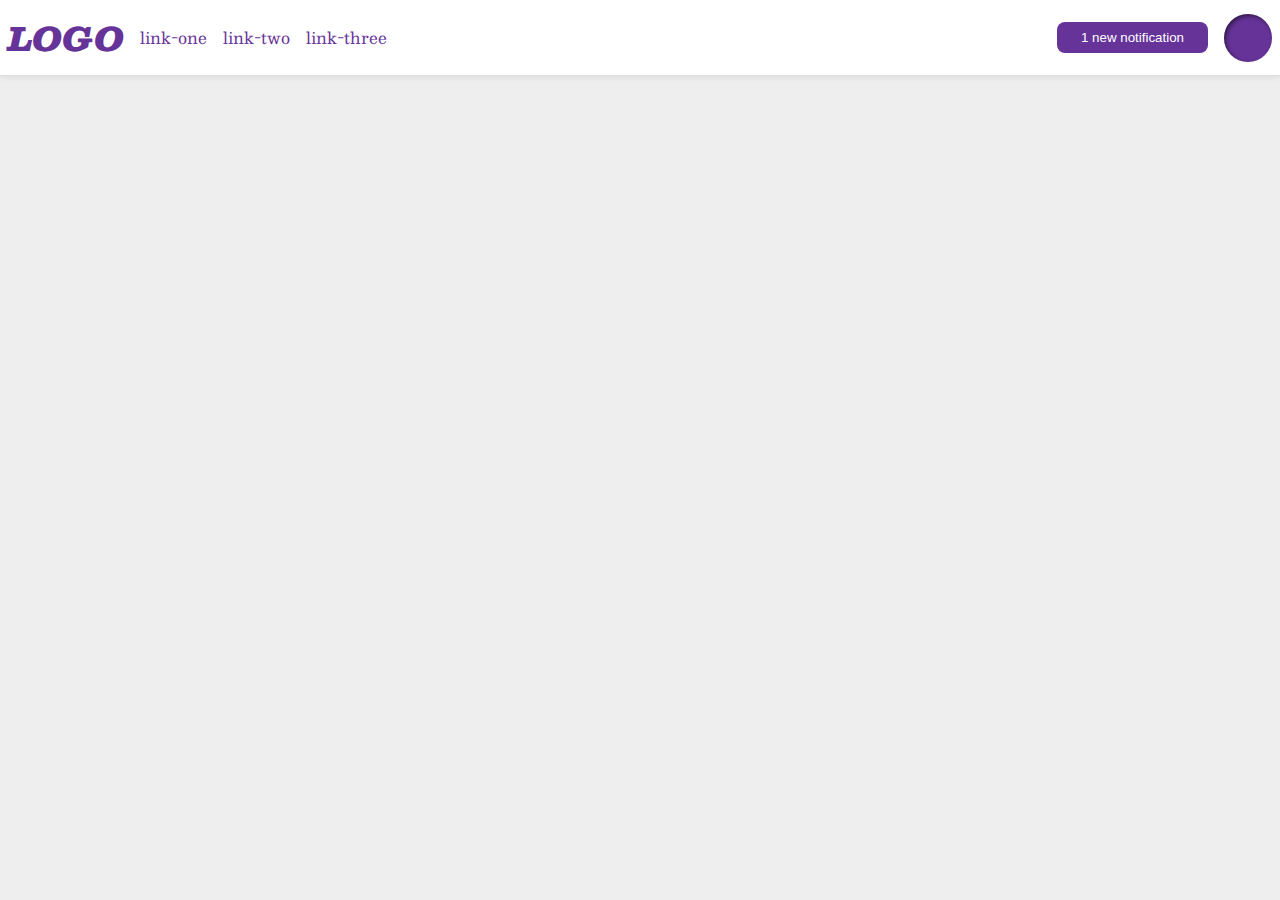
<file: flex/03-flex-header-2/index.html>
<!DOCTYPE html>
<html lang="en">
  <head>
    <meta charset="UTF-8">
    <meta http-equiv="X-UA-Compatible" content="IE=edge">
    <meta name="viewport" content="width=device-width, initial-scale=1.0">
    <title>Flex Header 2</title>
    <link rel="stylesheet" href="style.css">
  </head>
  <body>
    <div class="header">
      <div class="left">
        <div class="logo">
          LOGO
        </div>
        <ul class="links">
          <li><a href="google.com">link-one</a></li>
          <li><a href="google.com">link-two</a></li>
          <li><a href="google.com">link-three</a></li>
        </ul>
      </div>
      <div class="right">
        <button class="notifications">
          1 new notification
        </button>
        <div class="profile-image"></div>
      </div>
    </div>
  </body>
</html>
</file>
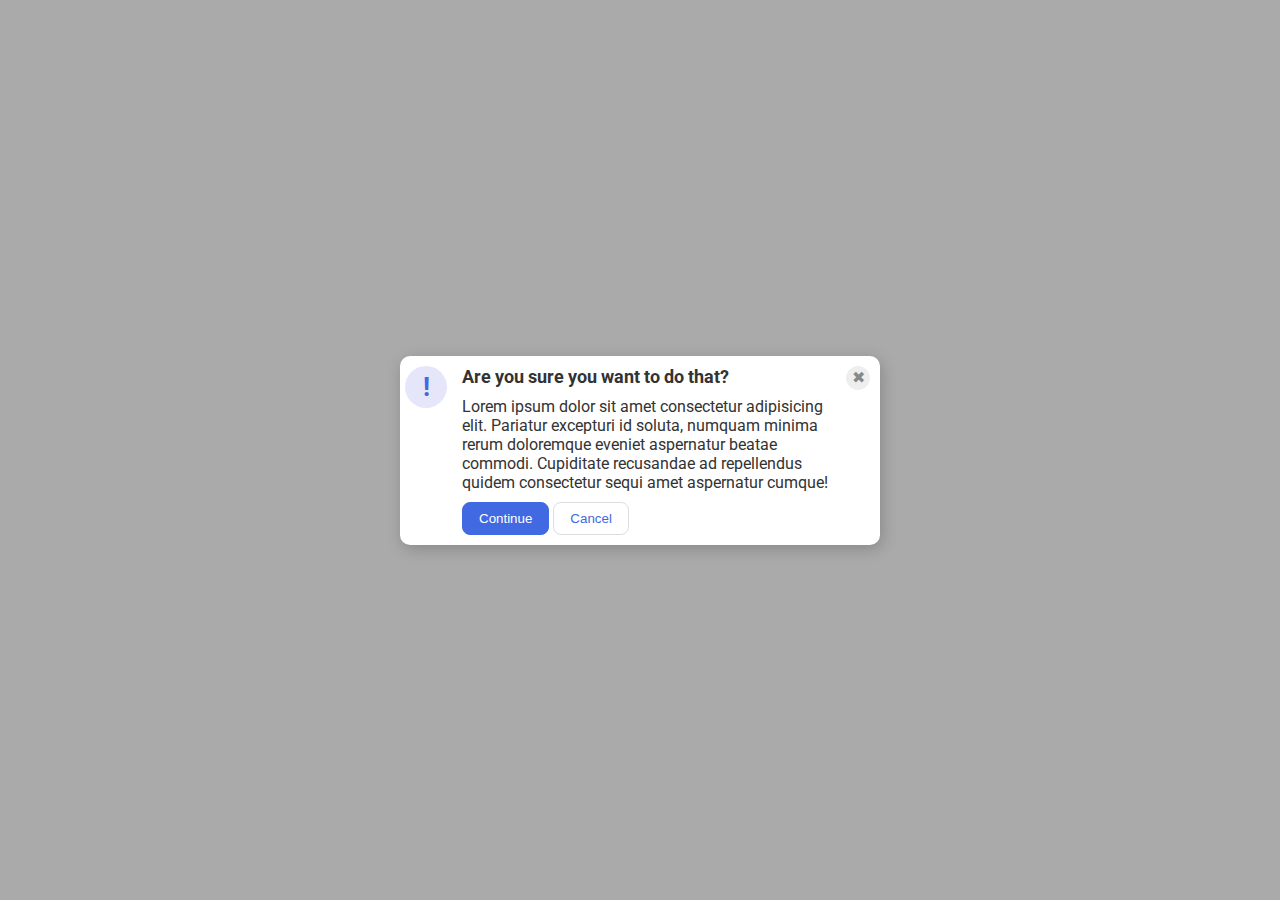
<file: flex/05-flex-modal/index.html>
<!DOCTYPE html>
<html lang="en">
  <head>
    <meta charset="UTF-8">
    <meta http-equiv="X-UA-Compatible" content="IE=edge">
    <meta name="viewport" content="width=device-width, initial-scale=1.0">
    <link rel="stylesheet" href="style.css">
    <title>Modal</title>
  </head>
  <body>
    <div class="modal">
      <div class="elm">
        <div class="icon">!</div>
      </div>
      <div class="elm">
        <div class="header">Are you sure you want to do that?</div>
        <div class="text">Lorem ipsum dolor sit amet consectetur adipisicing elit. Pariatur excepturi id soluta, numquam minima rerum doloremque eveniet aspernatur beatae commodi. Cupiditate recusandae ad repellendus quidem consectetur sequi amet aspernatur cumque!</div>
        <div>
          <button class="continue">Continue</button>
          <button class="cancel">Cancel</button>
        </div>
      </div>
      <div class="elm">
        <button class="close-button">✖</button>
      </div>
    </div>
  </body>
</html>
</file>
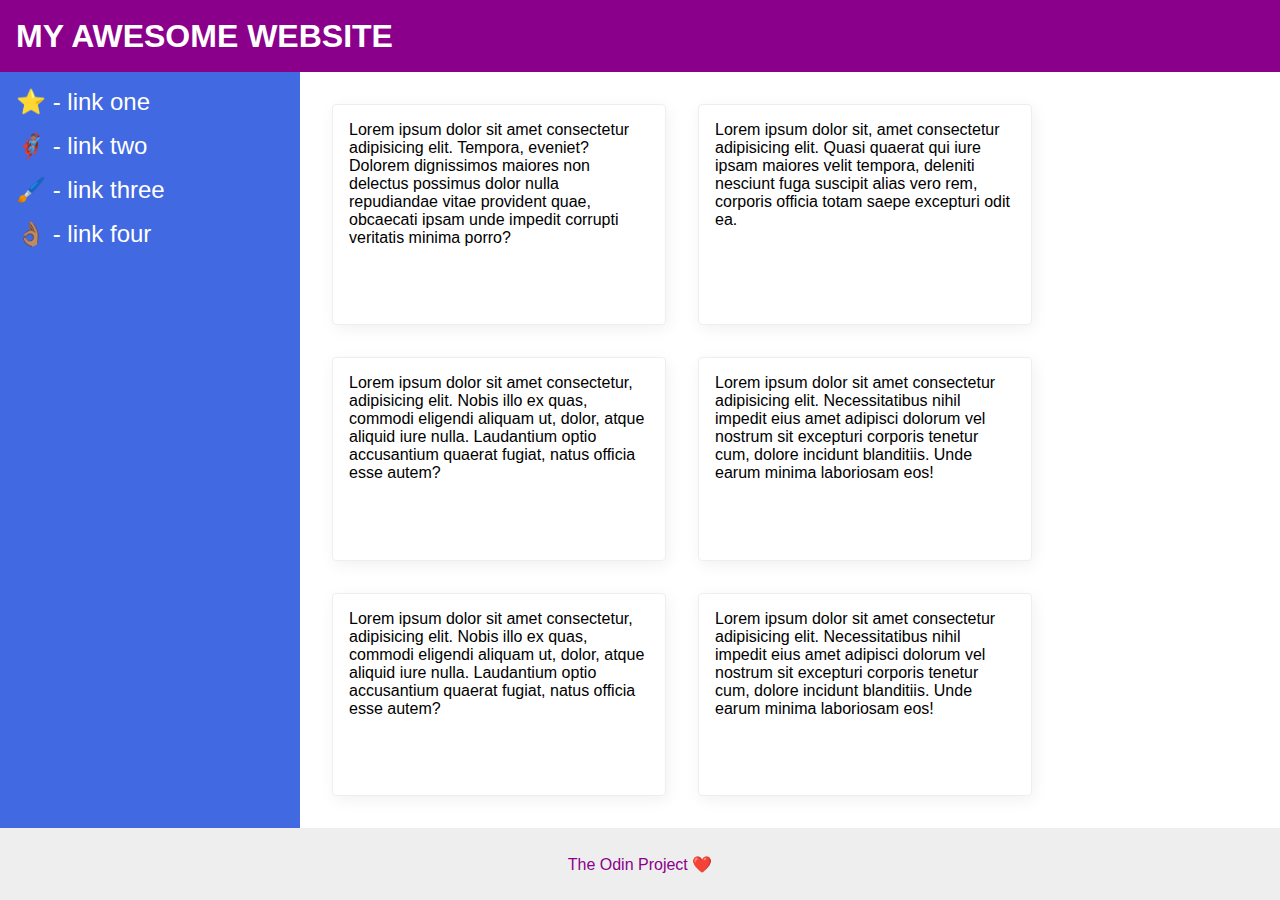
<file: flex/07-flex-layout-2/index.html>
<!DOCTYPE html>
<html lang="en">
  <head>
    <meta charset="UTF-8">
    <meta http-equiv="X-UA-Compatible" content="IE=edge">
    <meta name="viewport" content="width=device-width, initial-scale=1.0">
    <title>The Holy Grail</title>
    <link rel="stylesheet" href="style.css">
  </head>
  <body>
    <div class="header">
      MY AWESOME WEBSITE
    </div>
    <div class="main">
      <div class="sidebar">
        <ul>
          <li><a href="#">⭐ - link one</a></li>
          <li><a href="#">🦸🏽‍♂️ - link two</a></li>
          <li><a href="#">🖌️ - link three</a></li>
          <li><a href="#">👌🏽 - link four</a></li>
        </ul>
      </div>

      <div class="cards">
        <div class="card">Lorem ipsum dolor sit amet consectetur adipisicing elit. Tempora, eveniet? Dolorem dignissimos maiores non delectus possimus dolor nulla repudiandae vitae provident quae, obcaecati ipsam unde impedit corrupti veritatis minima porro?</div>
        <div class="card">Lorem ipsum dolor sit, amet consectetur adipisicing elit. Quasi quaerat qui iure ipsam maiores velit tempora, deleniti nesciunt fuga suscipit alias vero rem, corporis officia totam saepe excepturi odit ea.</div>
        <div class="card">Lorem ipsum dolor sit amet consectetur, adipisicing elit. Nobis illo ex quas, commodi eligendi aliquam ut, dolor, atque aliquid iure nulla. Laudantium optio accusantium quaerat fugiat, natus officia esse autem?</div>
        <div class="card">Lorem ipsum dolor sit amet consectetur adipisicing elit. Necessitatibus nihil impedit eius amet adipisci dolorum vel nostrum sit excepturi corporis tenetur cum, dolore incidunt blanditiis. Unde earum minima laboriosam eos!</div>
        <div class="card">Lorem ipsum dolor sit amet consectetur, adipisicing elit. Nobis illo ex quas, commodi eligendi aliquam ut, dolor, atque aliquid iure nulla. Laudantium optio accusantium quaerat fugiat, natus officia esse autem?</div>
        <div class="card">Lorem ipsum dolor sit amet consectetur adipisicing elit. Necessitatibus nihil impedit eius amet adipisci dolorum vel nostrum sit excepturi corporis tenetur cum, dolore incidunt blanditiis. Unde earum minima laboriosam eos!</div>
      </div>
    </div>
    
    <div class="footer">
      The Odin Project ❤️
    </div>
  </body>
</html>
</file>
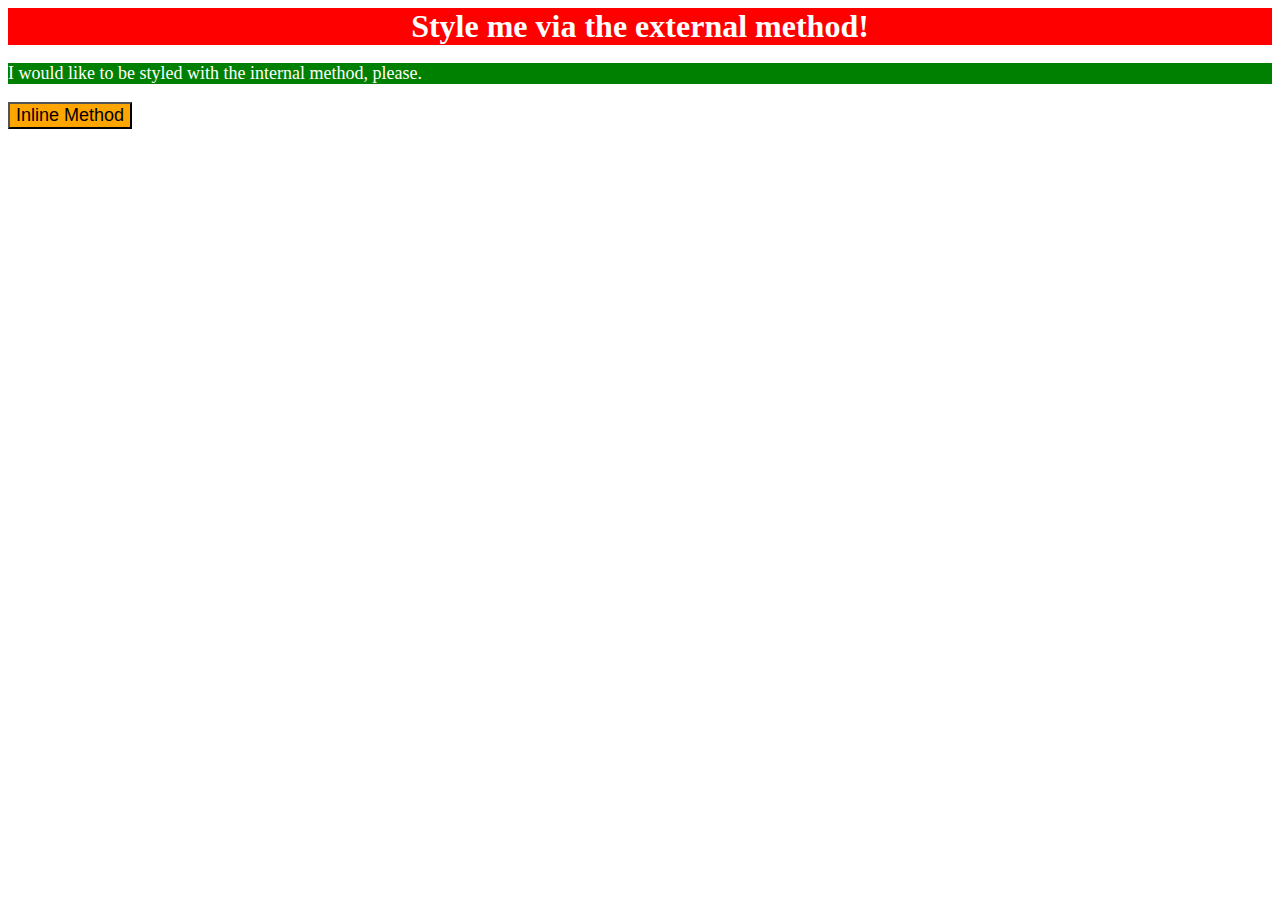
<file: foundations/01-css-methods/index.html>
<!DOCTYPE html>
<html lang="en">
  <head>
    <meta charset="UTF-8">
    <meta http-equiv="X-UA-Compatible" content="IE=edge">
    <meta name="viewport" content="width=device-width, initial-scale=1.0">
    <link rel="stylesheet" href="style.css">
    <title>Methods for Adding CSS</title>

    <style>
      p {
        background-color: green;
        color: white;
        font-size: 18px;
      }
    </style>
  </head>
  <body>
    <div>Style me via the external method!</div>
    <p>I would like to be styled with the internal method, please.</p>
    <button style="background-color: orange; font-size: 18px;">Inline Method</button>
  </body>
</html>
</file>
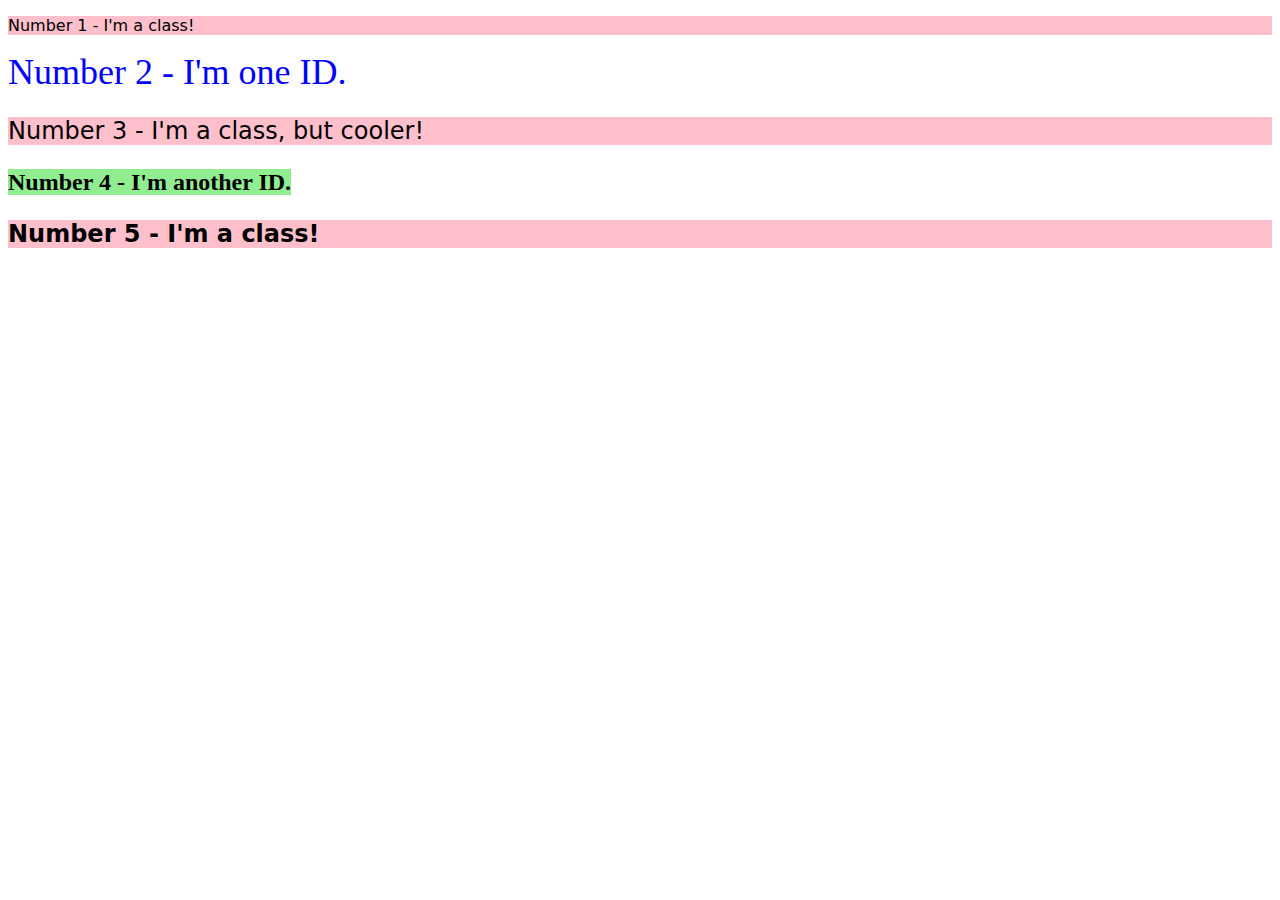
<file: foundations/02-class-id-selectors/index.html>
<!DOCTYPE html>
<html lang="en">
  <head>
    <meta charset="UTF-8">
    <meta http-equiv="X-UA-Compatible" content="IE=edge">
    <meta name="viewport" content="width=device-width, initial-scale=1.0">
    <title>Class and ID Selectors</title>
    <link rel="stylesheet" href="style.css">
  </head>
  <body>
    <p class="odd">Number 1 - I'm a class!</p>
    <div id="second">Number 2 - I'm one ID.</div>
    <p class="odd third">Number 3 - I'm a class, but cooler!</p>
    <di id="fourth">Number 4 - I'm another ID.</div>
    <p class="odd">Number 5 - I'm a class!</p>
  </body>
</html>
</file>
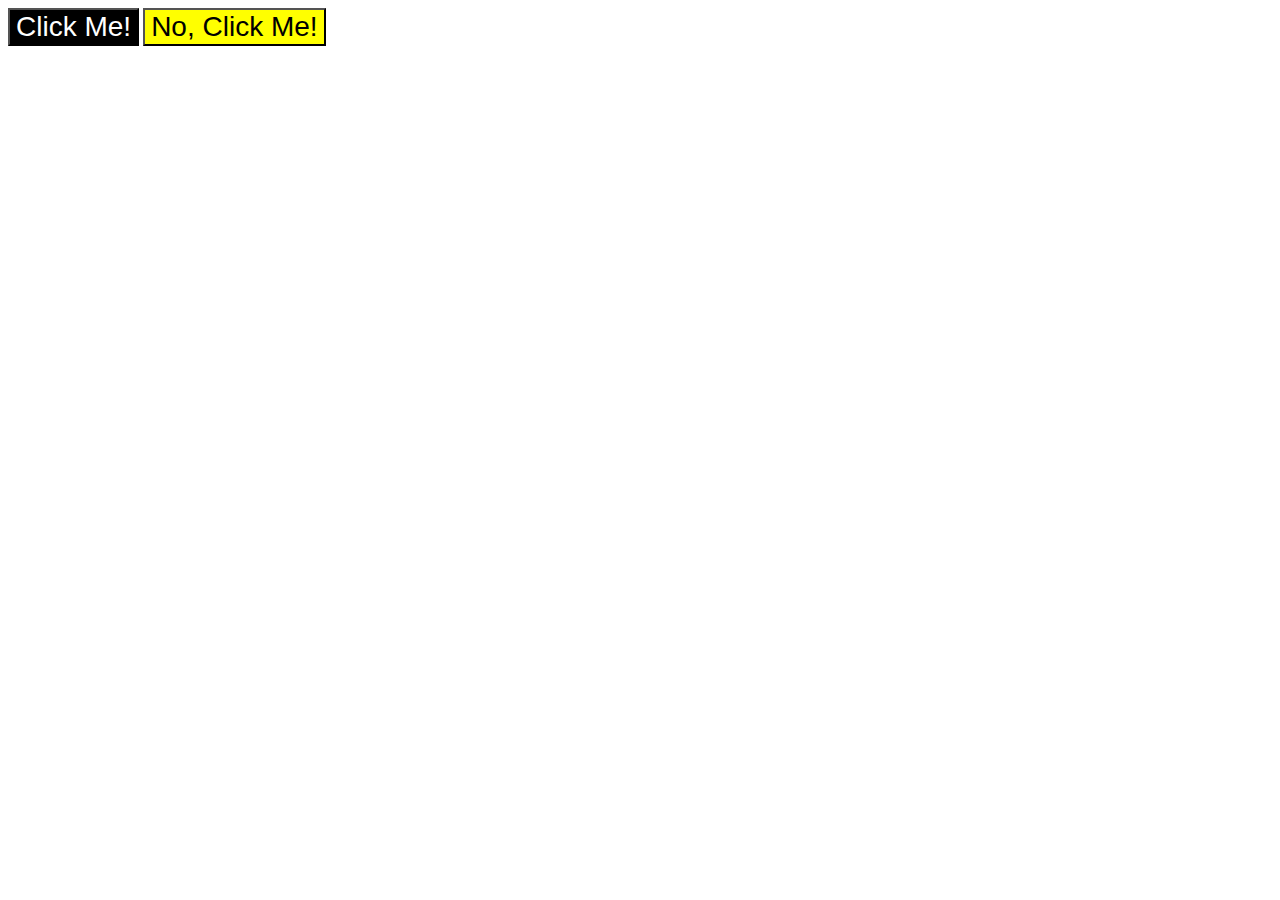
<file: foundations/03-grouping-selectors/index.html>
<!DOCTYPE html>
<html lang="en">
  <head>
    <meta charset="UTF-8">
    <meta http-equiv="X-UA-Compatible" content="IE=edge">
    <meta name="viewport" content="width=device-width, initial-scale=1.0">
    <title>Grouping Selectors</title>
    <link rel="stylesheet" href="style.css">
  </head>
  <body>
    <button class="first">Click Me!</button>
    <button class="second">No, Click Me!</button>
  </body>
</html>
</file>
<file: flex/03-flex-header-2/style.css>
/* this is some magical font-importing.  
you'll learn about it later. */
@import url('https://fonts.googleapis.com/css2?family=Besley:ital,wght@0,400;1,900&display=swap');

body {
  margin: 0;
  background: #eee;
  font-family: Besley, serif;
}

.header {
  background: white;
  border-bottom: 1px solid #ddd;
  box-shadow: 0 0 8px rgba(0,0,0,.1);
}

.profile-image {
  background: rebeccapurple;
  box-shadow: inset 2px 2px 4px rgba(0,0,0,.5);
  border-radius: 50%;
  width: 48px;
  height: 48px;
}

.logo {
  color: rebeccapurple;
  font-size: 32px;
  font-weight: 900;
  font-style: italic;
}

button {
  border: none;
  border-radius: 8px;
  background: rebeccapurple;
  color: white;
  padding: 8px 24px;
}

a {
  /* this removes the line under our links */
  text-decoration: none;
  color: rebeccapurple;
}

ul {
  list-style-type: none;
  display: flex;
  gap: 16px;
  padding: 0px;
}

.header {
  display: flex;
  justify-content: space-between;
  align-items: center;
  padding: 8px;
}

.left, .right {
  display: flex;
  align-items: center; /*hal baru ini*/
  gap: 16px;
}
</file>
<file: flex/05-flex-modal/style.css>
@import url('https://fonts.googleapis.com/css2?family=Roboto:wght@400;700&display=swap');

html, body {
  height: 100%;
}

body {
  font-family: Roboto, sans-serif;
  margin: 0;
  background: #aaa;
  color: #333;
  /* I'll give you this one for free lol */
  display: flex;
  align-items: center;
  justify-content: center;
}

.modal {
  background: white;
  width: 480px;
  border-radius: 10px;
  box-shadow: 2px 4px 16px rgba(0,0,0,.2);
}

.icon {
  color: royalblue;
  font-size: 26px;
  font-weight: 700;
  background: lavender;
  width: 42px;
  height: 42px;
  border-radius: 50%;
  display: flex;
  align-items: center;
  justify-content: center;
}

.close-button {
  background: #eee;
  border-radius: 50%;
  color: #888;
  font-weight: 400;
  font-size: 16px;
  height: 24px;
  width: 24px;
  display: flex;
  align-items: center;
  justify-content: center;
  border: 1px solid #eee;
  padding: 0;
}

button {
  cursor: pointer;
  padding: 8px 16px;
  border-radius: 8px;
}

button.continue {
  background: royalblue;
  border: 1px solid royalblue;
  color: white;
}

button.cancel {
  background: white;
  border: 1px solid #ddd;
  color: royalblue;
}

.modal {
  display: flex;
}

.header {
  font-weight: bold;
  font-size: large;
}

.elm {
  display: flex;
  flex-direction: column;
  gap: 10px;
  margin: 10px;
  margin-left: 5px;
}

.icon {
  flex-shrink: 0;
}
</file>
<file: flex/07-flex-layout-2/style.css>
body {
  font-family: -apple-system, BlinkMacSystemFont, 'Segoe UI', Roboto, Oxygen, Ubuntu, Cantarell, 'Open Sans', 'Helvetica Neue', sans-serif;
  margin: 0;
  min-height: 100vh;
}

.header {
  height: 72px;
  background: darkmagenta;
  color: white;
}

.footer {
  height: 72px;
  background: #eee;
  color: darkmagenta;
}

.sidebar {
  width: 300px;
  background: royalblue;
  box-sizing: border-box;
}

.card {
  border: 1px solid #eee;
  box-shadow: 2px 4px 16px rgba(0,0,0,.06);
  border-radius: 4px;
}

body {
  display: flex;
  flex-direction: column;
  justify-content: space-between;
}

a {
  color: #ffffff;
  text-decoration: none;
  font-size: 24px;
}

li {
  margin-bottom: 16px;
}

ul {
  margin: 0px;
  padding: 0px;
  list-style: none;
}
.header {
  font-size: 32px;
  font-weight: 900;
  display: flex;
  align-items: center;
  padding-left: 16px;
}

.footer {
  display: flex;
  justify-content: center;
  align-items: center;
}

.main {
  display: flex;
  flex-direction: row;
  flex: 1;
}

.sidebar {
  width: 300px;
  display: flex;
  flex-shrink: 0;
  flex: auto 1 0;
  padding: 16px;
}

.cards {
  display: flex;
  flex-wrap: wrap;
  padding: 32px;
  gap: 32px
}

.card {
  width: 300px;
  padding: 16px;
}
</file>
<file: foundations/01-css-methods/style.css>
div {
    background-color: red;
    color: white;
    font-size: 32px;
    text-align: center;
    font-weight: bold;
}
</file>
<file: foundations/02-class-id-selectors/style.css>
.odd {
    background-color: #ffc0cb;
    font-family: "Verdana", "DejaVu Sans", sans-serif;
}

#second {
    color: #0000ff;
    font-size: 36px;
}

.third {
    font-size: 24px;
}

#fourth {
    background-color: #90ee90;
    font-size: 24px;
    font-weight: bold;
}
</file>
<file: foundations/03-grouping-selectors/style.css>
.first, .second {
    font-size: 28px;
    font-family: Helvetica, 'Times New Roman' sans-serif;
}

.first {
    background-color: hsl(0, 0%, 0%);
    color: hsl(0, 0%, 100%);
}

.second {
    background-color: hsl(60, 100%, 50%);
}
</file>
